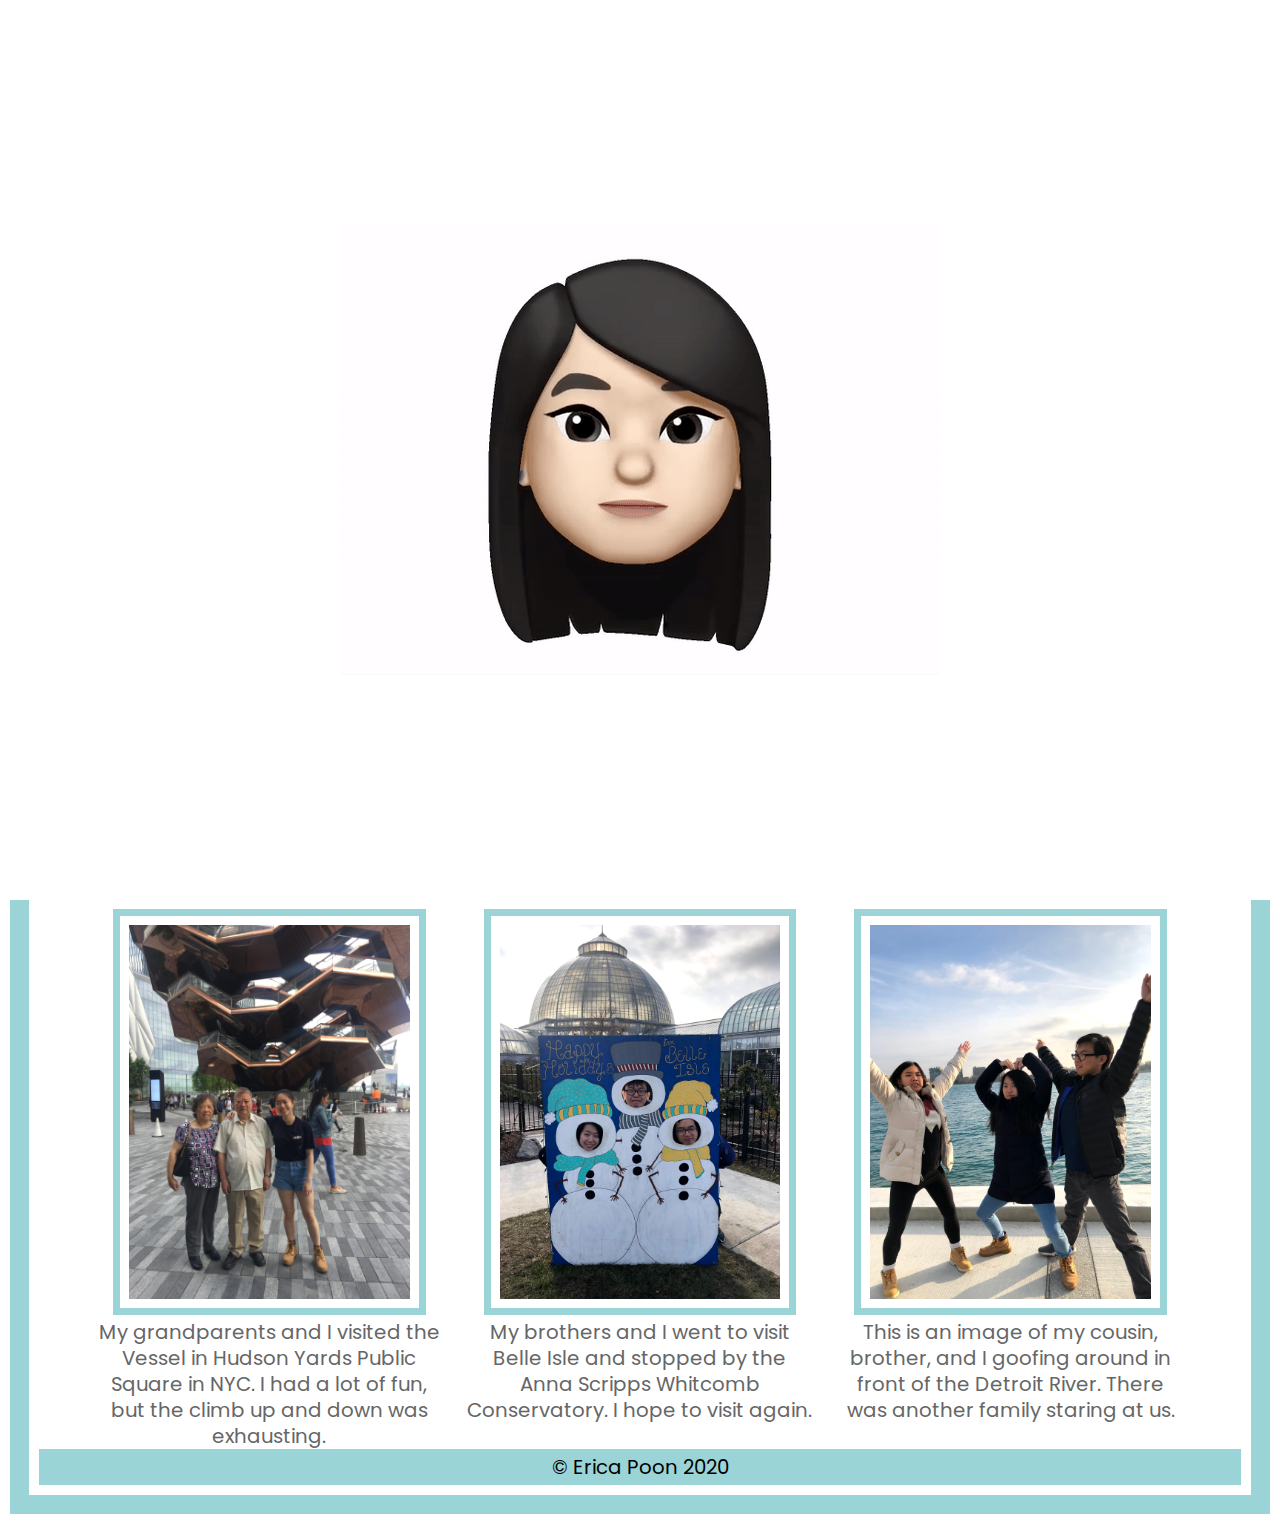
<file: index.html>
<!DOCTYPE html>
<html lang="en">
    <head>
      <!-- Global site tag (gtag.js) - Google Analytics -->
<script async src="https://www.googletagmanager.com/gtag/js?id=G-DV75Z1M7SE"></script>
<script>
  window.dataLayer = window.dataLayer || [];
  function gtag(){dataLayer.push(arguments);}
  gtag('js', new Date());

  gtag('config', 'G-DV75Z1M7SE');
</script>
    <meta charset="utf-8">
    <meta name="viewport" content="width=device-width, initial-scale=1.0">
    <!-- change this part for favicon
    <link rel="shortcut icon" type="image/png" href="images/logo_icon.png"/> -->


    <link rel="stylesheet" type="text/css" href="css/html5reset.css">
    <link rel="stylesheet" type="text/css" href="css/style.css">
    <link rel="icon" type="image/png" href="imgs/favicon.png">

    <!-- change this for google fonts -->
    <link href="https://fonts.googleapis.com/css?family=Poppins" rel="stylesheet">
    <link href="https://fonts.googleapis.com/css?family=Fredoka+One" rel="stylesheet">
    <title>Erica Poon About Page</title>
    </head>

    <!-- javascript for loader -->
    <script src="js/loading.js"></script>


    <body>

      <div class="loading">
        <img src="imgs/emoji.gif" alt="Loading Gif" id="loading_gif">
        <!-- <img src="imgs/loading_gif.gif" alt="Loading Gif"> -->
      </div>


        <div class="skip"><a href="#intro_portrait">Skip to Main Content</a></div>
        <!-- <div class="skip"><a href="#container">Skip to Main Content</a></div> -->
        <header>
            <!-- background image
            <img src="images/logo.png" alt="logo" id = "logo"> -->
            <span>
                <h1 class="title, animation">Erica Poon</h1>
                <h2 class="title, animation">empathize, ideate, create!</h2><br>
            </span>
            <nav>
                <!-- none of the links work yet/don't use 'id' since it's going to open new page-->
              <ul class="nav_links">
                <li class="nav_item_active_page"><a href="index.html">about</a></li>
                <li class="nav_item"><a href="uxportfolio.html">ux projects</a></li>
                <li class="nav_item"><a href="artproject.html">art projects</a></li>
                <li class="nav_item"><a href="contact.html">contact</a></li>
              </ul>
          </nav>
          </header>

          <main>
          <!-- <main class="container" id="container"> -->
            <div class="container" id="container">
            <!-- <img src="imgs/about_bg.jpg" alt="UX design background image" class="bg_images" height="60"> -->
            <img src="imgs/self_portrait.JPG" alt="self portrait" width="400" id="intro_portrait"/>
            <span id="intro">
            <h2 id="hello">Hello!</h2>
            <br>
            <h3>My name's Erica Poon and I am a multimedia artist with a passion for UX Research and Design.</h3>
            <br>
            <p>I am currently a student at the University of Michigan pursuing a Bachelor's in Science in Information through the School of Information, as well as a Bachelor's in Arts in Art and Design through Penny Stamps School of Art and Design. I enjoy watching animations when I have free time, love to visit museums and galleries, and have an unhealthy obsession with Animal Crossing.</p>
            <br>
            <p>Currently, I am an intern at the School of Information to tackle transportation needs in Detroit. Alongside this, I am working alongside a startup to help redesign a mental health app for college students. I hope to be able to use the knowledge that I have gained throughout all of my experiences and put them to good use!</p> 
            <div><button class="button" onclick="window.location='pdf/resume.pdf';">Resume</button></div>
            </span>
          </div>

          <hr>

          <h3 id="memories">Favorite Memories</h3>
      
          <div class="memory_box">
            
            <img src="imgs/family_3.jpg" alt="Granparents and I in NYC" id="family_1">
            <img src="imgs/family_1.JPG" alt="Me and My Brothers" id="family_2" width=100px>
            <img src="imgs/family_4.JPG" alt="My Cousin, Brother, and I Goofing Around" id="family_3" width=100px>

            <p id="family_1_text">My grandparents and I visited the Vessel in Hudson Yards Public Square in NYC. I had a lot of fun, but the climb up and down was exhausting.</p>
            <p id="family_2_text">My brothers and I went to visit Belle Isle and stopped by the Anna Scripps Whitcomb Conservatory. I hope to visit again.</p>
            <p id="family_3_text">This is an image of my cousin, brother, and I goofing around in front of the Detroit River. There was another family staring at us.</p>

          </div>

            <!-- add image of myself -->

          </main>

          <footer>
            <p id="footer"> &copy; Erica Poon 2020</p>
          </footer>

    </body>




</html>
</file>
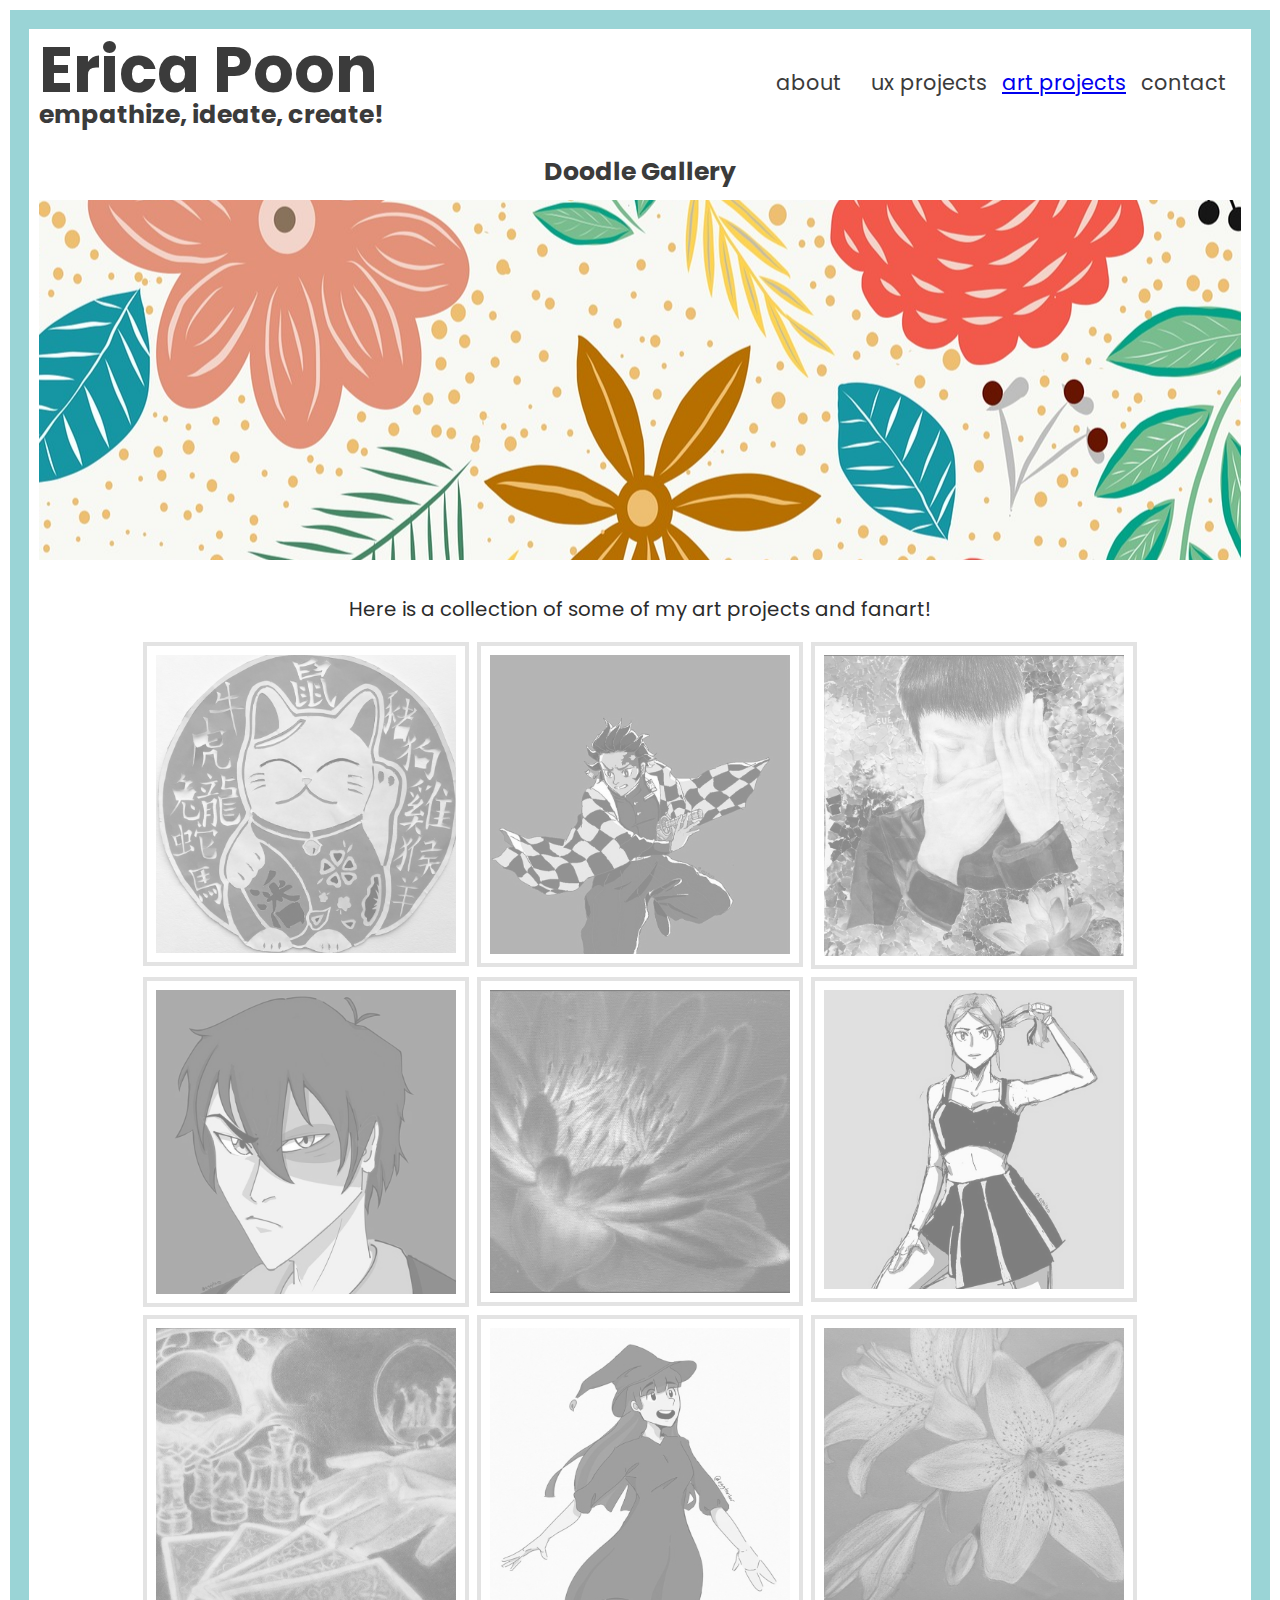
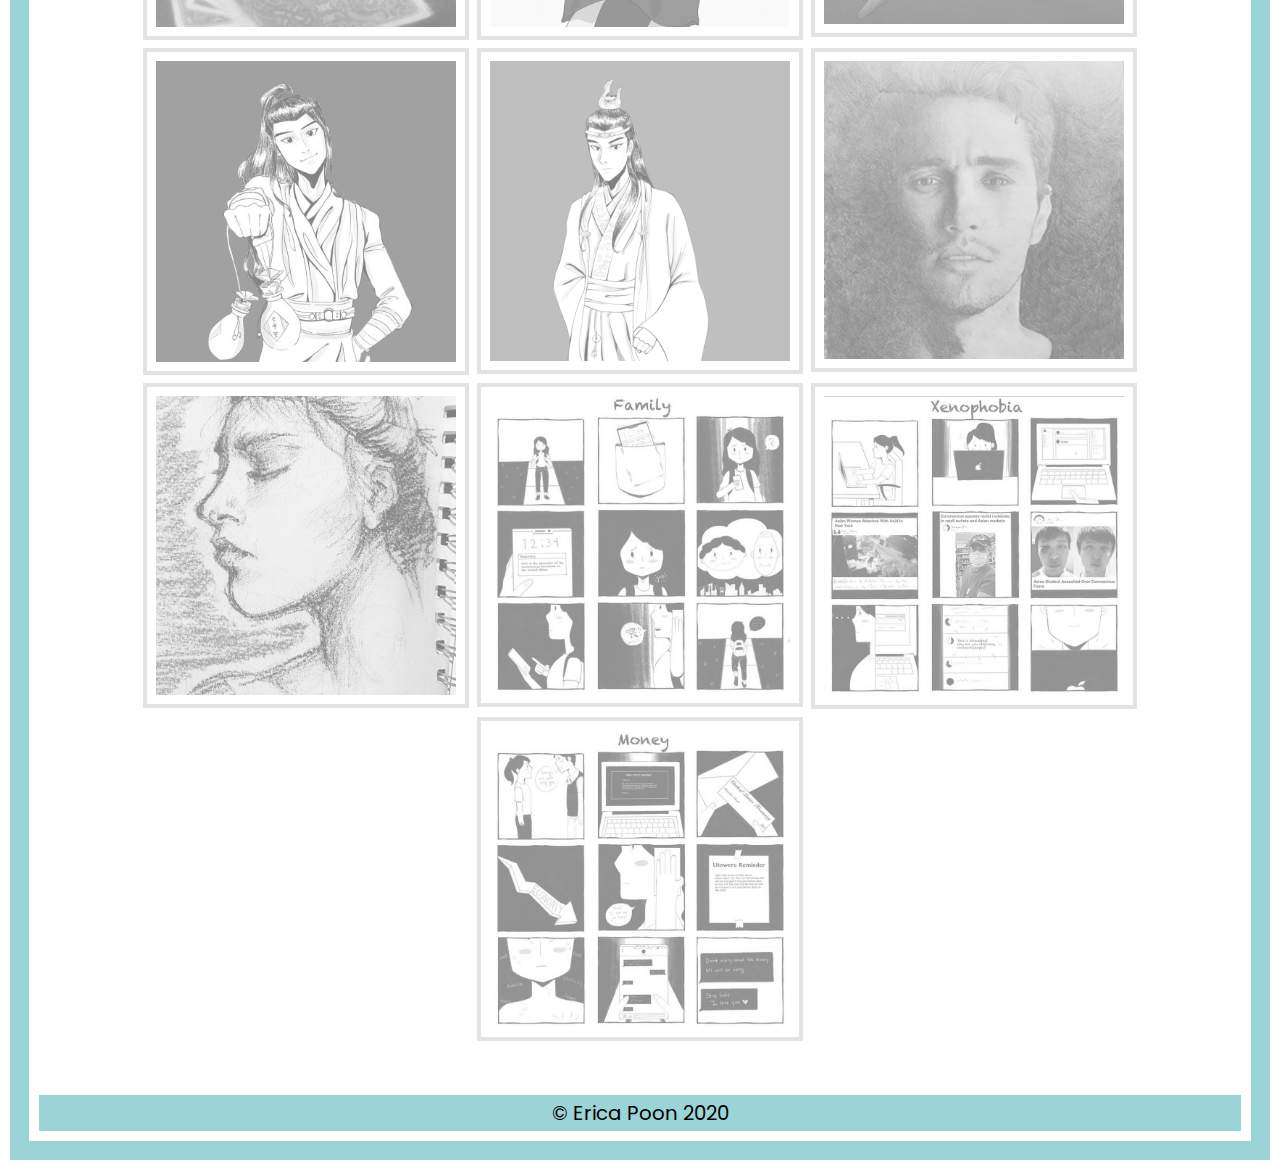
<file: artproject.html>
<!DOCTYPE html>
<html lang="en">
    <head>
      <!-- Global site tag (gtag.js) - Google Analytics -->
<script async src="https://www.googletagmanager.com/gtag/js?id=G-DV75Z1M7SE"></script>
<script>
  window.dataLayer = window.dataLayer || [];
  function gtag(){dataLayer.push(arguments);}
  gtag('js', new Date());

  gtag('config', 'G-DV75Z1M7SE');
</script>
    <meta charset="utf-8">
    <meta name="viewport" content="width=device-width, initial-scale=1.0">
    <!-- change this part for favicon
    <link rel="shortcut icon" type="image/png" href="images/logo_icon.png"/> -->


    <link rel="stylesheet" type="text/css" href="css/html5reset.css">
    <link rel="stylesheet" type="text/css" href="css/style.css">
    <link rel="icon" type="image/png" href="imgs/favicon.png">

    <!-- change this for google fonts -->
    <link href="https://fonts.googleapis.com/css?family=Poppins" rel="stylesheet">
    <title>Erica Poon Art Projects Page</title>
    </head>

    <body>
        <div class="skip"><a href="#gallery">Skip to Main Content</a></div>
        <header>
            <!-- background image
            <img src="images/logo.png" alt="logo" id = "logo"> -->
            <span>
                <h1 class="title, animation">Erica Poon</h1>
                <h2 class="title, animation">empathize, ideate, create!</h2><br>
            </span>
            <nav>
                <!-- none of the links work yet/don't use 'id' since it's going to open new page-->
                <ul class="nav_links">
                    <li class="nav_item"><a href="index.html">about</a></li>
                    <li class="nav_item"><a href="uxportfolio.html">ux projects</a></li>
                    <li class="nav_item_active_page"><a href="artproject.html">art projects</a></li>
                    <li class="nav_item"><a href="contact.html">contact</a></li>
                  </ul>
          </nav>
          </header>

          <main>
            <br>
            <h2 id = "gallery">Doodle Gallery</h2><br>

            <div class="parallax_3"></div>

            <p id="gallery_intro">Here is a collection of some of my art projects and fanart!</p>
            <br>
            <div class="gallery"> 


                <img id="img_11" src="imgs/img_11.jpg" alt="Maneki Cat" width="300">
                <img id="img_1" src="imgs/img_1.jpg" alt="Tanjiro" width="300">
                <img id="img_12" src="imgs/img_12.jpg" alt="Patrick" width="300">
                <img id="img_2" src="imgs/img_2.jpg" alt="Zuko" width="300">
                <img id="img_13" src="imgs/img_13.jpg" alt="Lotus Flower" width="300">
                <img id="img_3" src="imgs/img_3.jpg" alt="Blackpink Rose" width="300">
                <img id="img_14" src="imgs/img_14.jpg" alt="Charcoal" width="300">
                <img id="img_4" src="imgs/img_4.jpg" alt="Witch" width="300">
                <img id="img_15" src="imgs/img_15.jpg" alt="Flowers" width="300">
                <img id="img_5" src="imgs/img_5.jpg" alt="Wei Wuxian" width="300">
                <img id="img_10" src="imgs/img_10.png" alt="Lan Wangji" width="300">
                <img id="img_16" src="imgs/img_16.jpg" alt="James Franco" width="300">
                <img id="img_6" src="imgs/img_6.jpg" alt="Face" width="300">
                <img id="img_7" src="imgs/img_7.jpg" alt="Family" width="300">
                <img id="img_8" src="imgs/img_8.jpg" alt="Xenophobia" width="300">
                <img id="img_9" src="imgs/img_9.jpg" alt="Money" width="300">
            </div>

          </main>

          <footer>
            <p id="footer"> &copy; Erica Poon 2020</p>
          </footer>

    </body>




</html>
</file>
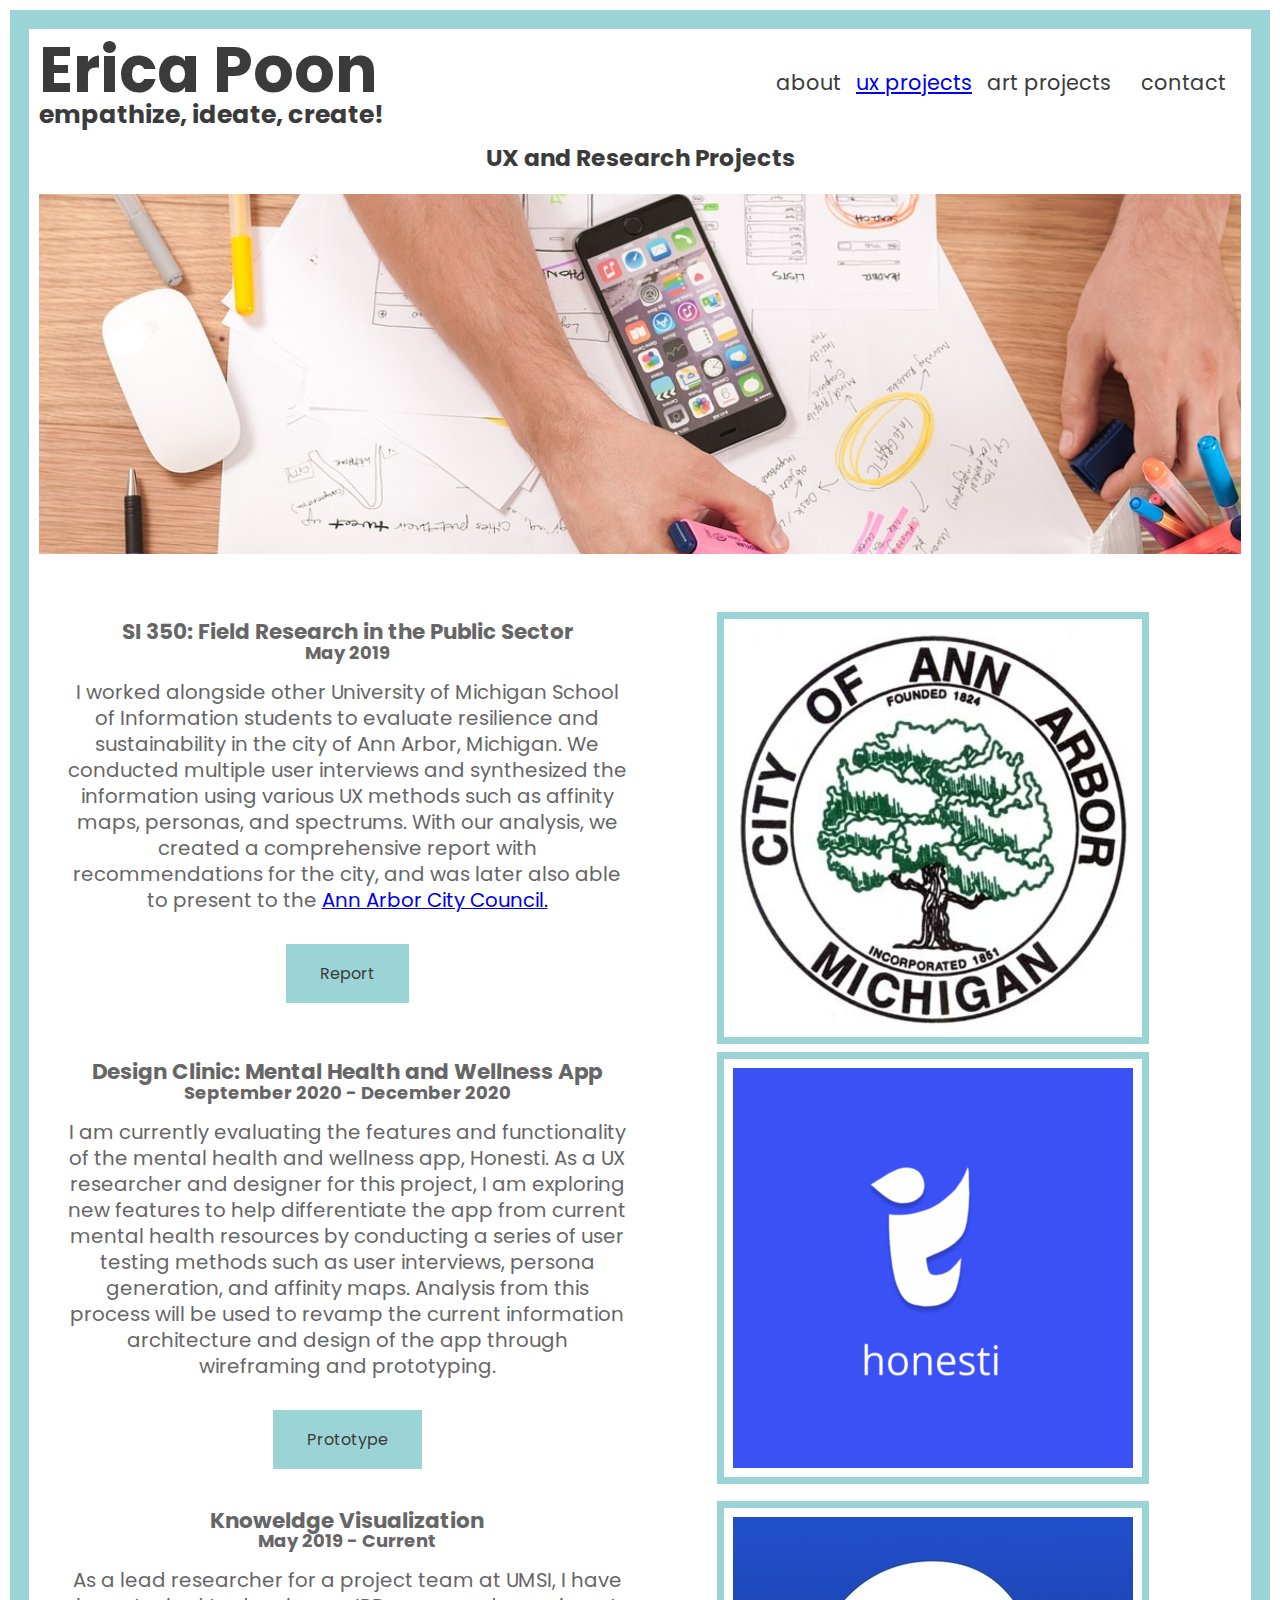
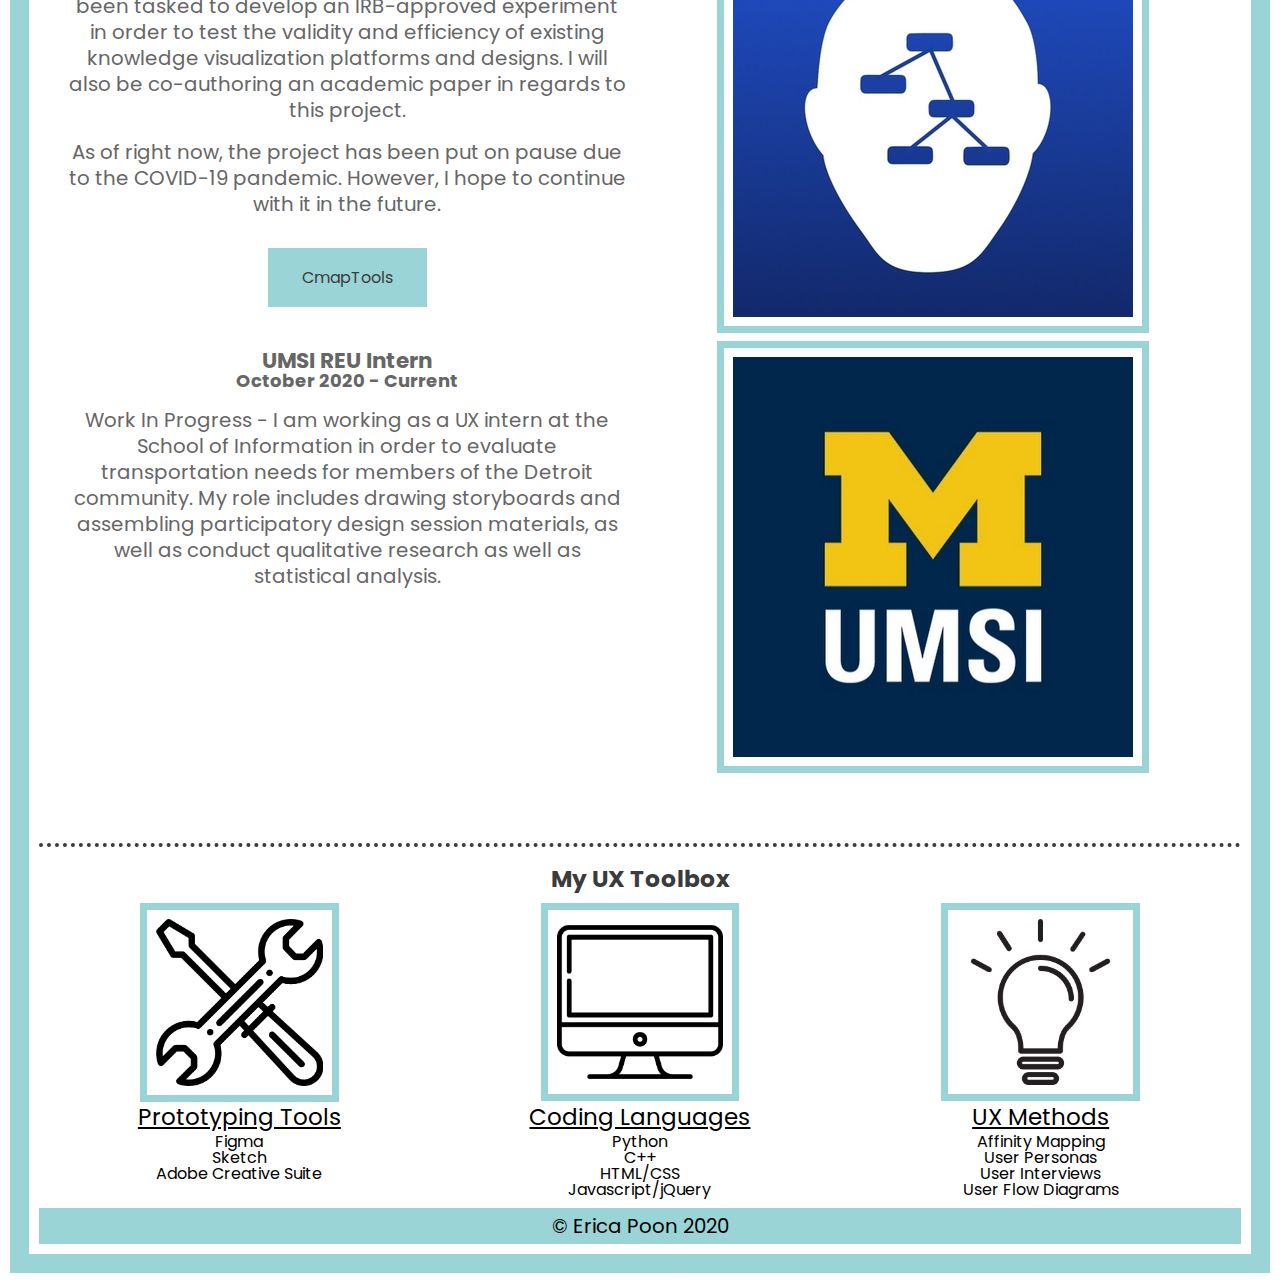
<file: uxportfolio.html>
<!DOCTYPE html>
<html lang="en">
    <head>
        <!-- Global site tag (gtag.js) - Google Analytics -->
<script async src="https://www.googletagmanager.com/gtag/js?id=G-DV75Z1M7SE"></script>
<script>
  window.dataLayer = window.dataLayer || [];
  function gtag(){dataLayer.push(arguments);}
  gtag('js', new Date());

  gtag('config', 'G-DV75Z1M7SE');
</script>
        <meta charset="utf-8">
        <meta name="viewport" content="width=device-width, initial-scale=1.0">
        <!-- change this part for favicon
        <link rel="shortcut icon" type="image/png" href="images/logo_icon.png"/> -->


        <link rel="stylesheet" type="text/css" href="css/html5reset.css">
        <link rel="stylesheet" type="text/css" href="css/style.css">
        <link rel="icon" type="image/png" href="imgs/favicon.png">
    
        <!-- change this for google fonts -->
        <link href="https://fonts.googleapis.com/css?family=Poppins" rel="stylesheet">
        <title>Erica Poon UX Projects Page</title>
        </head>

        <body>
            <div class="skip"><a href="#ux_title">Skip to Main Content</a></div>
            <header>
                <!-- background image
                <img src="images/logo.png" alt="logo" id = "logo"> -->
                <span>
                    <h1 class="title, animation">Erica Poon</h1>
                    <h2 class="title, animation">empathize, ideate, create!</h2><br>
                </span>
                <nav>
                    <!-- none of the links work yet/don't use 'id' since it's going to open new page-->
                    <ul class="nav_links">
                        <li class="nav_item"><a href="index.html">about</a></li>
                        <li class="nav_item_active_page"><a href="uxportfolio.html">ux projects</a></li>
                        <li class="nav_item"><a href="artproject.html">art projects</a></li>
                        <li class="nav_item"><a href="contact.html">contact</a></li>
                      </ul>
              </nav>
              </header>
    
              <main>
                <h3 id="ux_title">UX and Research Projects</h3><br>
                <div class="parallax_2"></div>
    
                <div class="ux_container">
                    <span class="section_1text">
                        <h4>SI 350: Field Research in the Public Sector</h4>
                        <h5>May 2019</h5><br>
                        <p>I worked alongside other University of Michigan School of Information students to evaluate resilience and sustainability in the city of Ann Arbor, Michigan. We conducted multiple user interviews and synthesized the information using various UX methods such as affinity maps, personas, and spectrums. With our analysis, we created a comprehensive report with recommendations for the city, and was later also able to present to the <a href="https://www.a2gov.org/Pages/default.aspx">Ann Arbor City Council.</a></p>
                        <br>
                        <div><button class="button" onclick="window.location='https://drive.google.com/file/d/1wg-ieYFewrvX0d8IdUu-qU1ejFTWYhEu/view?usp=sharing';">Report</button></div>
                    </span>
                        <img src="imgs/city.jpg" alt="Ann Arbor City Logo" id="section_1img">
            

                    <span class="section_2text">
                        <h4>Design Clinic: Mental Health and Wellness App</h4>
                        <h5>September 2020 - December 2020</h5><br>
                        <p>I am currently evaluating the features and functionality of the mental health and wellness app, Honesti. As a UX researcher and designer for this project, I am exploring new features to help differentiate the app from current mental health resources by conducting a series of user testing methods such as user interviews, persona generation, and affinity maps. Analysis from this process will be used to revamp the current information architecture and design of the app through wireframing and prototyping.</p>
                        <br>
                        <div><button class="button" onclick="window.location='https://www.figma.com/file/7lPogah13wBb8g3NIGgnYx/Honesti-Wireframes-(Blooming-Designs)?node-id=626%3A1';">Prototype</button></div>
                        <!-- <p><a href="https://www.figma.com/file/7lPogah13wBb8g3NIGgnYx/Honesti-Wireframes-(Blooming-Designs)?node-id=626%3A1">Link to Prototype</a></p> -->
                    </span>
                    <img src="imgs/app.png" alt="App Design" id="section_2img">

                    <span class="section_3text">
                        <h4>Knoweldge Visualization</h4>
                        <h5>May 2019 - Current</h5><br>
                        <p>As a lead researcher for a project team at UMSI, I have been tasked to develop an IRB-approved experiment in order to test the validity and efficiency of existing knowledge visualization platforms and designs. I will also be co-authoring an academic paper in regards to this project.</p>
                        <br>
                        <p>As of right now, the project has been put on pause due to the COVID-19 pandemic. However, I hope to continue with it in the future.</p>
                        <br>
                        <div><button class="button" onclick="window.location='https://cmap.ihmc.us/';">CmapTools</button></div>
                    </span>
                    <img src="imgs/cmap.jpg" alt="Cmap Tools Logo" id="section_3img">

                    <span class="section_4text">
                        <h4>UMSI REU Intern</h4>
                        <h5>October 2020 - Current</h5><br>
                        <p>Work In Progress - I am working as a UX intern at the School of Information in order to evaluate transportation needs for members of the Detroit community. My role includes drawing storyboards and assembling participatory design session materials, as well as conduct qualitative research as well as statistical analysis.</p>
                    </span>
                    <img src="imgs/umsi.jpg" alt="UMSI logo" id="section_4img">

                </div>

                <hr>

                <h3 id="ux_toolbox_title">My UX Toolbox</h3>
                <div class="ux_toolbox_container">
                    <!-- All images are from flaticon -->
                    <img src="imgs/tools.png" alt="Tools" class="toolbox_icons" id="tools">
                    <img src="imgs/desktop.png" alt="Desktop Computer" class="toolbox_icons" id="desktop">
                    <img src="imgs/lightbulb.png" alt="Lightbulb" class="toolbox_icons" id="lightbulb">

                    <ul id="tools_list">
                        <li class="list_titles">Prototyping Tools</li>
                        <li>Figma</li>
                        <li>Sketch</li>
                        <li>Adobe Creative Suite</li>
                    </ul>

                    <ul id="desktop_list">
                        <li class="list_titles">Coding Languages</li>
                        <li>Python</li>
                        <li>C++</li>
                        <li>HTML/CSS</li>
                        <li>Javascript/jQuery</li>
                    </ul>

                    <ul id="lightulb_list">
                        <li class="list_titles">UX Methods</li>
                        <li>Affinity Mapping</li>
                        <li>User Personas</li>
                        <li>User Interviews</li>
                        <li>User Flow Diagrams</li>
                    </ul>


                </div>
    
              </main>

              <footer>
                <p id="footer"> &copy; Erica Poon 2020</p>
              </footer>
    
    
        </body>

</html>
</file>
<file: css/style.css>
body{
    font-family: 'Poppins', 'Times New Roman', Times, serif;
    background-color:white;
    /* #9AD4D6 */
    /* #d1bacd; */
    border-width:1.5vw;
    /* border-width: 16px; */
    border-color: #9AD4D6;
    border-style: solid;
    margin: 10px;
    padding: 10px;
}

/* from video */

div.loading {
    position: fixed;
    top:0;
    left:0;
    width: 100%;
    height: 100%;
    /* background-color:#9AD4D6; */
    background-color:#ffffff;
    display: flex;
    justify-content: center;
    align-items: center;
    transition: opacity 1s;
    /* zindex? */
}

div.loading.hidden {
    opacity: 0;
    pointer-events: none;
}

#loading_gif {
    border:none;
}

header {
    /* background-color: black; */
    display: flex;
    /* background:yellow; */
    /* border-bottom: 3px solid #50C7C7; */
    flex-direction: column;
    align-items: center;
}

hr{
    border-top:4px dotted #3b3b3b;
}

h1 {
    font-family: 'Poppins', 'Times New Roman', Times, serif;
    font-size: 7vh;
    /* font-size: 50px; */
    color: #3b3b3b;

}

h2 {
    text-align: center;
    font-family: 'Poppins', 'Times New Roman', Times, serif;
    font-size: 2.8vh;
    /* font-size: 20px; */
    color: #3b3b3b;
}

h3 {
    font-family: 'Poppins', 'Times New Roman', Times, serif;
    font-size: 2.6vh;
    /* font-size: 23px; */
    padding-bottom: 5px;
    color: #3b3b3b;
    line-height: 30px;
    /* text-align: center; */
}


h4 {
    font-family: 'Poppins', 'Times New Roman', Times, serif;
    font-size: 2.4vh;
    /* font-size: 17px; */
    /* padding-bottom: 5px; */
    color: #666666;
    text-align: center;
    
}

h5 {
    font-family: 'Poppins', 'Times New Roman', Times, serif;
    font-size: 2vh;
    /* font-size: 15px; */
    color: #666666;
    line-height: 20px;
}

p {
    font-family: 'Poppins', 'Times New Roman', Times, serif;
    font-size: 2.2vh;
    color: #666666;
    line-height: 26px;
}

a {
    font-family: 'Poppins', 'Times New Roman', Times, serif;
   
}

img {
    border-color: #9AD4D6;
    border-style: solid;
    border-width: 0.8vh;
    padding: 9px;
    margin: 4px;
}

audio {
    margin-left: auto;
    margin-right: auto;
}

legend, label, span{
    font-family: 'Poppins', 'Times New Roman', Times, serif;
    
}

nav {
    padding-bottom: 15px;
}

.nav_item a:link, a:visited{
    text-decoration: none;
    color:#3b3b3b;
}


.nav_item a:hover, a:focus, a:active{
    color: #3b3b3b;
    text-decoration: underline;
    /* -webkit-text-decoration-style: dotted;
            text-decoration-style: dotted; */
}


  *:focus {
    border: #9AD4D6 .5vh solid;
  }

.container{
    display:grid;
    grid-template-columns: auto 1fr auto;
    /* grid-template-columns: 35px 1fr 35px; */
    grid-column-gap: 30px;
    
}

.memory_box {
    display: grid;
    grid-template-columns: 35px 1fr 35px;
    grid-column-gap: 20px;
    grid-template-rows: auto auto auto auto auto auto;
}

#family_1 {
    grid-column: 2 / span 1;
    margin-left: auto;
    margin-right:auto;
    width: 80%;
}

#family_1_text{
    grid-column: 2/ span 1;
    grid-row: 2 / span 1;
    text-align: center;
}

#family_2 {
    grid-column: 2/ span 1;
    margin-left: auto;
    margin-right:auto;
    width: 80%;
}

#family_2_text {
    grid-column: 2/ span 1;
    grid-row: 4 / span 1;
    text-align: center;
}

#family_3 {
    grid-column: 2/ span 1;
    margin-left: auto;
    margin-right:auto;
    width: 80%;
}

#family_3_text{
    grid-column: 2/ span 1;
    grid-row: 6 / span 1;
    text-align: center;
}

#ux_title {
    text-align: center;
}

.ux_container {
    display: grid;
    grid-template-columns: 15px 1fr 15px;
    padding-bottom: 50px;
}


.section_1text, .section_2text, .section_3text, .section_4text {
    grid-column: 2/span 1;
    padding: 9px;
    margin: 4px;
    text-align: center;
}

#section_1img, #section_2img , #section_3img, #section_4img{
    grid-column:2/ span 1;
    max-width: 50vw;
    margin-left: auto;
    margin-right: auto;
}


#ux_toolbox_title {
    text-align: center;
}

.ux_toolbox_container {
    display: grid;
    grid-template-columns: auto 1fr auto;
    grid-template-rows: auto auto auto auto auto auto;
    margin-bottom: 10px;
}

.toolbox_icons {
    width: 30vw;
}

#tools {
    grid-column: 2 / span 1;
    grid-row: 1 / span 1;
    margin-left: auto;
    margin-right :auto;

}

#tools_list {
    grid-column: 2/ span 1;
    grid-row: 2 / span 1;
    text-align:center;;
    list-style-type:none;
}

#desktop {
    grid-column: 2 / span 1;
    grid-row: 3 / span 1;
    margin-left: auto;
    margin-right:auto;
}

#desktop_list {
    grid-column: 2 / span 1;
    grid-row: 4 / span 1;
    text-align:center;;
    list-style-type:none;
}

#lightbulb {
    grid-column: 2 / span 1;
    margin-left: auto;
    margin-right:auto;
    grid-row: 5 / span 1;
}

#lightulb_list {
    grid-column: 2 / span 1;
    grid-row: 6 / span 1;
    text-align:center;
    list-style-type:none;
}

.list_titles {
    font-size: 4.4vw;
    text-decoration:underline;
    margin-bottom:5px;
}


#intro {
    grid-column: 2/ span 1;
    text-align: center;
}

#intro_portrait{
    grid-column: 2/span 1;
    max-width: 50vw;
    margin-left: auto;
    margin-right: auto;
}


.title {
    display:flex;
    justify-content: flex-start;
    align-content: center;
}


.nav_links{
    font-size: 2.4vh;
    /* font-size: 20px; */
    display: flex;
    flex-direction: column;
    justify-content: space-around;
    text-align: center;
  }

.nav_item {
  font-family: 'Poppins', Times, serif;
}

.nav_item_active_page {
    font-family: 'Poppins', 'Times New Roman', Times, serif;
    text-decoration: black underline;
}

#hello {
   font-family: 'Fredoka One', 'Poppins', 'Times New Roman', Times, serif; 
   text-align: center;
   font-size: 5vw;
}

#memories {
    text-align: center;
    margin-top:20px;
}

#gallery_intro{
    text-align: center;
    color:#2b2b2b;
}
/* refers to the images */
.gallery {
    display: flex;
    flex-wrap: wrap;
    justify-content: center;
    padding-bottom: 50px;
    align-items: flex-start;
    /* flex-direction:row; */
}

/* refers to the title of the gallery */
#gallery{
    text-align: center;
}

#img_1, #img_2, #img_3, #img_4, #img_5, #img_6, #img_7, #img_8, #img_9, #img_10, #img_11, #img_12, #img_13, #img_14, #img_15, #img_16{
    /* background: black; */
    border-color: #9AD4D6;
    border-style: solid;
    border-width:4px;
    padding: 9px;
    max-width: 50vw;
    filter: grayscale(100%);
    opacity: 0.5;
}


#img_1:hover, #img_2:hover, #img_3:hover, #img_4:hover, #img_5:hover, #img_6:hover, #img_7:hover, #img_8:hover, #img_9:hover, #img_10:hover, #img_11:hover, #img_12:hover, #img_13:hover, #img_14:hover, #img_15:hover, #img_16:hover{
    filter: none;
    border-color:#9AD4D6;
    opacity: 1.0;
}


.contact_container {
    display: grid;
    grid-template-columns: 14vw 1fr 14vw;
    grid-row-gap: 10px;
}

#contact_portrait {
    max-width: 100%;
    grid-column: 2 /span 1;

}

.contact_info {
    display:grid;
}

#contact_title {
    text-align: center;
}

#contact_intro {
    margin-top: 5px;
    text-align: center;
}


#family_portrait, #family_portrait_3, #family_portrait_4 {
    height: 100%;
    margin-left: auto;
    margin-right: auto;
}

#family_portrait_2 {
    width: 160px;
    height: 190px;
    margin-left: auto;
    margin-right: auto;
}


.flip_card_container {
    position: relative;
    width: 200px;
    height: 200px;
    margin-bottom: 30px;
    margin-left:auto;
    margin-right:auto;
}

.flip_card {
    position: absolute;
    width: 100%;
    height: 100%;
    transform-style: preserve-3d;
    transition: all 0.5s ease;
    
}

/* .flip_card-focus-within, */
.flip_card:hover, .flip_card:focus, .flip_card_container:focus, .flip_card_front:focus {
    transform:rotateY(180deg);
}

.flip_card_front {
    position: absolute;
    width: 100%;
    height: 100%;
    -webkit-backface-visibility: hidden;
    color: #000000;
}

.flip_card_back {
    position: absolute;
    width: 100%;
    height: 100%;
    -webkit-backface-visibility: hidden;
    color: #000000;
    transform: rotateY(180deg);
    text-align: center;
    background-color:#9AD4D6;
}

#contact_me {
    color:rgb(39, 39, 39);
    font-size: 20px;
}


#name {
    grid-column: 2 /span 1;
    max-height:1vh;
}

#name_id {
    grid-column: 2 /span 1;
}

#email {
    grid-column: 2 / span 1;
}

#email_id {
    grid-column: 2 / span 1;
}

#phone {
    grid-column: 2 / span 1;
}

#phone_id {
    grid-column: 2 / span 1;
}

#message {
    grid-column: 2 / span 1;
}

#msg {
    grid-column: 2 / span 1;
}

#remember {
    grid-column: 2/ span 1;
}

#remember_id {
    grid-column: 2/ span 1; 
}

#remember_box {
    grid-column: 2 / span 1;
}

#submit {
    font-family: 'Poppins', 'Times New Roman', Times, serif;
    grid-column: 2 / span 1;
    transition-duration: 0.6s;
    background-color: #9AD4D6;
    border: none;
    color:  #3b3b3b;
    padding: 15px 32px;
    text-align: center;
    text-decoration: none;
    display: inline-block;
    font-size: 16px;
    margin: 4px 2px;
    cursor: pointer;
    margin-bottom: 20px;
    border: 2px solid #9AD4D6;
}

#submit:hover {
    font-family: 'Poppins', 'Times New Roman', Times, serif;
    background-color: white;/* Green */
    color:#9AD4D6;
    border: 2px solid #9AD4D6;
}

.parallax {
    background-image: url("../imgs/self_portrait.JPG");
    min-height:35vh;
    width: 89vw;
    background-attachment: fixed;
    background-position: center;
    background-repeat: no-repeat;
    background-size: cover;
}

.parallax_2 {
    background-image: url("../imgs/ux.jpg");
    min-height:35vh;
    width: 87vw;
    background-attachment: fixed;
    background-position: center;
    background-repeat: no-repeat;
    background-size: cover;
}

.parallax_3 {
    background-image: url("../imgs/ux_bg.jpg");
    min-height:35vh;
    width: 89vw;
    background-attachment: fixed;
    background-position: center;
    background-repeat: no-repeat;
    background-size: cover;
}


.skip a{
    left: 0;
    padding: 6px;
    -webkit-transition: top 1s ease-out;
    transition: top 1s ease-out;
    z-index: 1;
    position: absolute;
    top: -40px;
  }

  
  .skip a:focus{
    top: 0px;  
  }

  .button {
    font-family: 'Poppins', 'Times New Roman', Times, serif;
    grid-column: 2/ span 1;
    transition-duration: 0.4s;
    background-color: #9AD4D6;
    border: none;
    color:  #3b3b3b;
    padding: 15px 32px;
    text-align: center;
    text-decoration: none;
    display: inline-block;
    font-size: 16px;
    margin: 4px 2px;
    cursor: pointer;
    margin-left:auto;
    margin-right:auto;
    margin-top: 15px;
    margin-bottom: 15px;
    border: 2px solid #9AD4D6;
  }

  .button:hover {
    font-family: 'Poppins', 'Times New Roman', Times, serif;
    background-color: white;/* Green */
    color:#9AD4D6;
    border: 2px solid #9AD4D6;
  }

  .logos {
    display: grid;
    grid-template-columns: 1fr 50px 50px 50px 1fr;
    grid-template-rows: auto auto;
}

.logo_image {
    border: none;
    width:40px;
}

#instagram {
    grid-column: 2 / span 1;
    border:none;
}


#instagram_text {
    grid-column: 2 / span 1;
}

#github {
    grid-column: 3 / span 1;
    border:none;
}

#linkedin {
    width: 40px;
    grid-column: 4 / span 1;
    border:none;
}


@keyframes logo_wiggle{

    0% {color: #ffffff}
    100% {color:#3b3b3b}
  } 
  
  .animation{
    animation-name: logo_wiggle;
    animation-duration: 3s;
  }



  @media (prefers-reduced-motion) {
    .animation {
      animation-name: none;
    }

    .flip_card_container {
        position: relative;
        width: 200px;
        height: 200px;
        margin-bottom: 30px;
        margin-left:auto;
        margin-right:auto;
    }
    
    .flip_card {
        position: absolute;
        width: 100%;
        height: 100%;
        transform-style: preserve-3d;
        transition: none;
        
    }

    div.loading {
       display: none;
    }

    .button {
        transition-duration: 0s;
    }

    #submit {
        transition-duration: 0s;
    }

  }

  footer{
    text-align: center;
    position: fixed;
    bottom: 0;
    left: 0;
    width: 100%;
    padding-top: 5px;
    padding-bottom: 5px;
}

#footer {
    color:black;
}

#map {
    margin-left: auto;
    margin-right: auto;
    border: black solid 10px;
}


/* This one is for tablet */
@media screen and (min-width: 500px){

    /* h2 {
        text-align: left;
        font-family: 'Poppins', 'Times New Roman', Times, serif;
        font-size: 2.8vh;
    } */
    
    header {
        display: flex;
        flex-direction: column;
        justify-content: space-between;
        align-items: center;
    }

    .nav_links{
        font-size: 130%;
        display: flex;
        flex-direction: row;
        justify-content: space-around;
      }

    .nav_item {
        padding-left:15px;
        padding-right:15px;
    }

    .container{
        display:grid;
        grid-template-columns: 35px 1fr 35px;
        grid-column-gap: 30px;
        
    }

    #intro {
        grid-column: 2/ span 1;
    }
    
    #intro_portrait{
        grid-column: 2/span 1;
        margin-right: auto;
        margin-left: auto;
    }


    .memory_box {
        display: grid;
        grid-template-columns: 35px 1fr 1fr 35px;
        grid-template-rows: auto auto auto;
    }

    #family_1 {
        grid-column: 2 / span 1;
        margin-left: auto;
        margin-right:auto;
        width: 80%;
    }

    #family_1_text{
        grid-column: 3/ span 1;
        grid-row: 1 / span 1;
        text-align: center;
    }

    #family_2 {
        grid-column: 2 / span 1;
        margin-left: auto;
        margin-right:auto;
        width: 80%;
    }

    #family_2_text {
        grid-column: 3 / span 1;
        grid-row: 2 / span 1;
        text-align: center;
    }

    #family_3 {
        grid-column: 2 / span 1;
        margin-left: auto;
        margin-right:auto;
        width: 80%;
    }

    #family_3_text{
        grid-column: 3 / span 1;
        text-align: center;
        grid-row: 3 / span 1;
    }
    
    .ux_container {
        display: grid;
        grid-template-columns: 15px 1fr 15px;
        padding-bottom: 50px;
    }

    #ux_toolbox_title {
        text-align: center;
    }
    
    .section_1text, .section_2text, .section_3text, .section_4text {
        grid-column: 2/span 1;
        padding: 9px;
        margin: 4px;
        text-align: center;
    }
    
    #section_1img, #section_2img , #section_3img, #section_4img{
        grid-column:2/ span 1;
        max-width: 50vw;
        margin-left: auto;
        margin-right: auto;
    }

    #ux_toolbox_title {
        text-align: center;
    }
    
    .ux_toolbox_container {
        display: grid;
        grid-template-columns: auto 1fr 1fr auto;
        grid-template-rows: auto auto auto;
        margin-bottom: 10px;
    }
    
    .toolbox_icons {
        width: 20vw;
    }
    
    #tools {
        grid-column: 2 / span 1;
        margin-left: auto;
        margin-right:auto;
        grid-row: 1 / span 1;
    }

    #tools_list {
        grid-column: 3/ span 1;
        grid-row: 1 / span 1;
        text-align:left;
        list-style-type:none;
    }
    
    #desktop {
        grid-column: 2 / span 1;
        margin-left: auto;
        margin-right:auto;
        grid-row: 2 / span 1;
    }

    #desktop_list {
        grid-column: 3 / span 1;
        grid-row: 2 / span 1;
        text-align:left;
        list-style-type:none;
    }
    
    #lightbulb {
        grid-column: 2 / span 1;
        margin-left: auto;
        margin-right:auto;
        grid-row: 3 / span 1;
    }

    #lightulb_list {
        grid-column: 3 / span 1;
        grid-row: 3 / span 1;
        text-align:left;
        list-style-type:none;
    }

    .list_titles {
        font-size: 3vw;
        text-decoration:underline;
        margin-bottom:5px;
    }

    .parallax {
        background-image: url("../imgs/self_portrait.JPG");
        min-height:25vh;
        width: 100%;
        background-attachment: fixed;
        background-position: center;
        background-repeat: no-repeat;
        background-size: cover;
    }

    .parallax_2 {
        background-image: url("../imgs/ux.jpg");
        min-height:30vh;
        width: 100%;
        background-attachment: fixed;
        background-position: center;
        background-repeat: no-repeat;
        background-size: cover;
    }

    .parallax_3 {
        background-image: url("../imgs/ux_bg.jpg");
        min-height:30vh;
        width: 100%;
        background-attachment: fixed;
        background-position: center;
        background-repeat: no-repeat;
        background-size: cover;
    }

}


/* This is for desktop */
@media screen and (min-width: 850px){
    h2 {
        text-align: left;
        font-family: 'Poppins', 'Times New Roman', Times, serif;
        font-size: 2.8vh;
        /* font-size: 20px; */
    }
    
    header {
        /* background-color: black; */
        display: flex;
        /* background:yellow; */
        /* border-bottom: 3px solid #50C7C7; */
        flex-direction: row;
        justify-content: space-between;
        align-items: center;
    }

    .nav_links{
        font-size: 130%;
        display: flex;
        flex-direction: row;
        justify-content: space-around;
      }

    .nav_item {
        padding-left:15px;
        padding-right:15px;
    }

    .container{
        display:grid;
        grid-template-columns: 35px 1fr 1fr 35px;
        grid-column-gap: 30px;
        
    }

    #intro {
        grid-column: 3/ span 1;
    }
    
    #intro_portrait{
        grid-column: 2/span 1;
        margin-right: auto;
        margin-left: auto;
    }

    .container{
        display:grid;
        grid-template-columns: 35px 1fr 1fr 35px;
        grid-column-gap: 30px;
        
    }
    /* I think this is a repeat above?? */

    .memory_box {
        display: grid;
        grid-template-columns: 35px 1fr 1fr 1fr 35px;
        grid-template-rows: auto auto;
    }

    #family_1 {
        grid-column: 2 / span 1;
        margin-left: auto;
        margin-right:auto;
        width: 80%;
    }

    #family_1_text{
        grid-column: 2 / span 1;
        grid-row: 2 / span 1;
        text-align: center;
    }

    #family_2 {
        grid-column: 3 / span 1;
        margin-left: auto;
        margin-right:auto;
        width: 80%;
    }

    #family_2_text {
        grid-column: 3 / span 1;
        grid-row: 2 / span 1;
        text-align: center;
    }

    #family_3 {
        grid-column: 4 / span 1;
        margin-left: auto;
        margin-right:auto;
        width: 80%;
    }

    #family_3_text{
        grid-column: 4 / span 1;
        grid-row: 2 / span 1;
        text-align: center;
    }

    
    .ux_container {
        display: grid;
        grid-template-columns: 15px 1fr 1fr 15px;
        padding-bottom: 50px;
    }
    
    .section_1text, .section_2text, .section_3text, .section_4text {
        grid-column: 2/span 1;
        padding: 9px;
        margin: 4px;
        text-align: center;
    }
    
    #section_1img, #section_2img , #section_3img, #section_4img{
        grid-column:3/ span 1;
        max-width: 50vw;
        margin-left: auto;
        margin-right: auto;
    }

    #ux_toolbox_title {
        text-align: center;
    }
    
    .ux_toolbox_container {
        display: grid;
        grid-template-columns: auto 1fr 1fr 1fr auto;
        grid-template-rows: auto auto;
        margin-bottom: 10px;
    }
    
    .toolbox_icons {
        width: 13vw;
    }
    
    #tools {
        grid-column: 2 / span 1;
        margin-left: auto;
        margin-right:auto;
        grid-row: 1 / span 1;
    }

    #tools_list {
        grid-column: 2 / span 1;
        grid-row: 2 / span 1;
        text-align:center;
        list-style-type:none;
    }
    
    #desktop {
        grid-column: 3 / span 1;
        margin-left: auto;
        margin-right:auto;
        grid-row: 1 / span 1;
    }

    #desktop_list {
        grid-column: 3 / span 1;
        grid-row: 2 / span 1;
        text-align:center;
        list-style-type:none;
    }
    
    #lightbulb {
        grid-column: 4 / span 1;
        margin-left: auto;
        margin-right:auto;
        grid-row: 1 / span 1;
    }

    #lightulb_list {
        grid-column: 4 / span 1;
        grid-row: 2 / span 1;
        text-align: center;
        list-style-type:none;
    }

    .list_titles {
        font-size: 1.8vw;
        text-decoration:underline;
        margin-bottom:5px;
    }


    .parallax {
        background-image: url("../imgs/self_portrait.JPG");
        min-height:40vh;
        width: 100%;
        background-attachment: fixed;
        background-position: center;
        background-repeat: no-repeat;
        background-size: cover;

    }

    .parallax_2 {
        background-image: url("../imgs/ux.jpg");
        min-height:40vh;
        width: 100%;
        background-attachment: fixed;
        background-position: center;
        background-repeat: no-repeat;
        background-size: cover;
        margin-bottom: 6vh;
    }

    .parallax_3 {
        background-image: url("../imgs/ux_bg.jpg");
        min-height:40vh;
        width: 100%;
        background-attachment: fixed;
        background-position: center;
        background-repeat: no-repeat;
        background-size: cover;
        margin-bottom: 4vh;
    }


}



footer{
    text-align: center;
    position: relative;
    bottom: 0;
    width: 100%;
    background-color: #9AD4D6;
    padding-top: 5px;
    padding-bottom: 5px;
}
</file>
